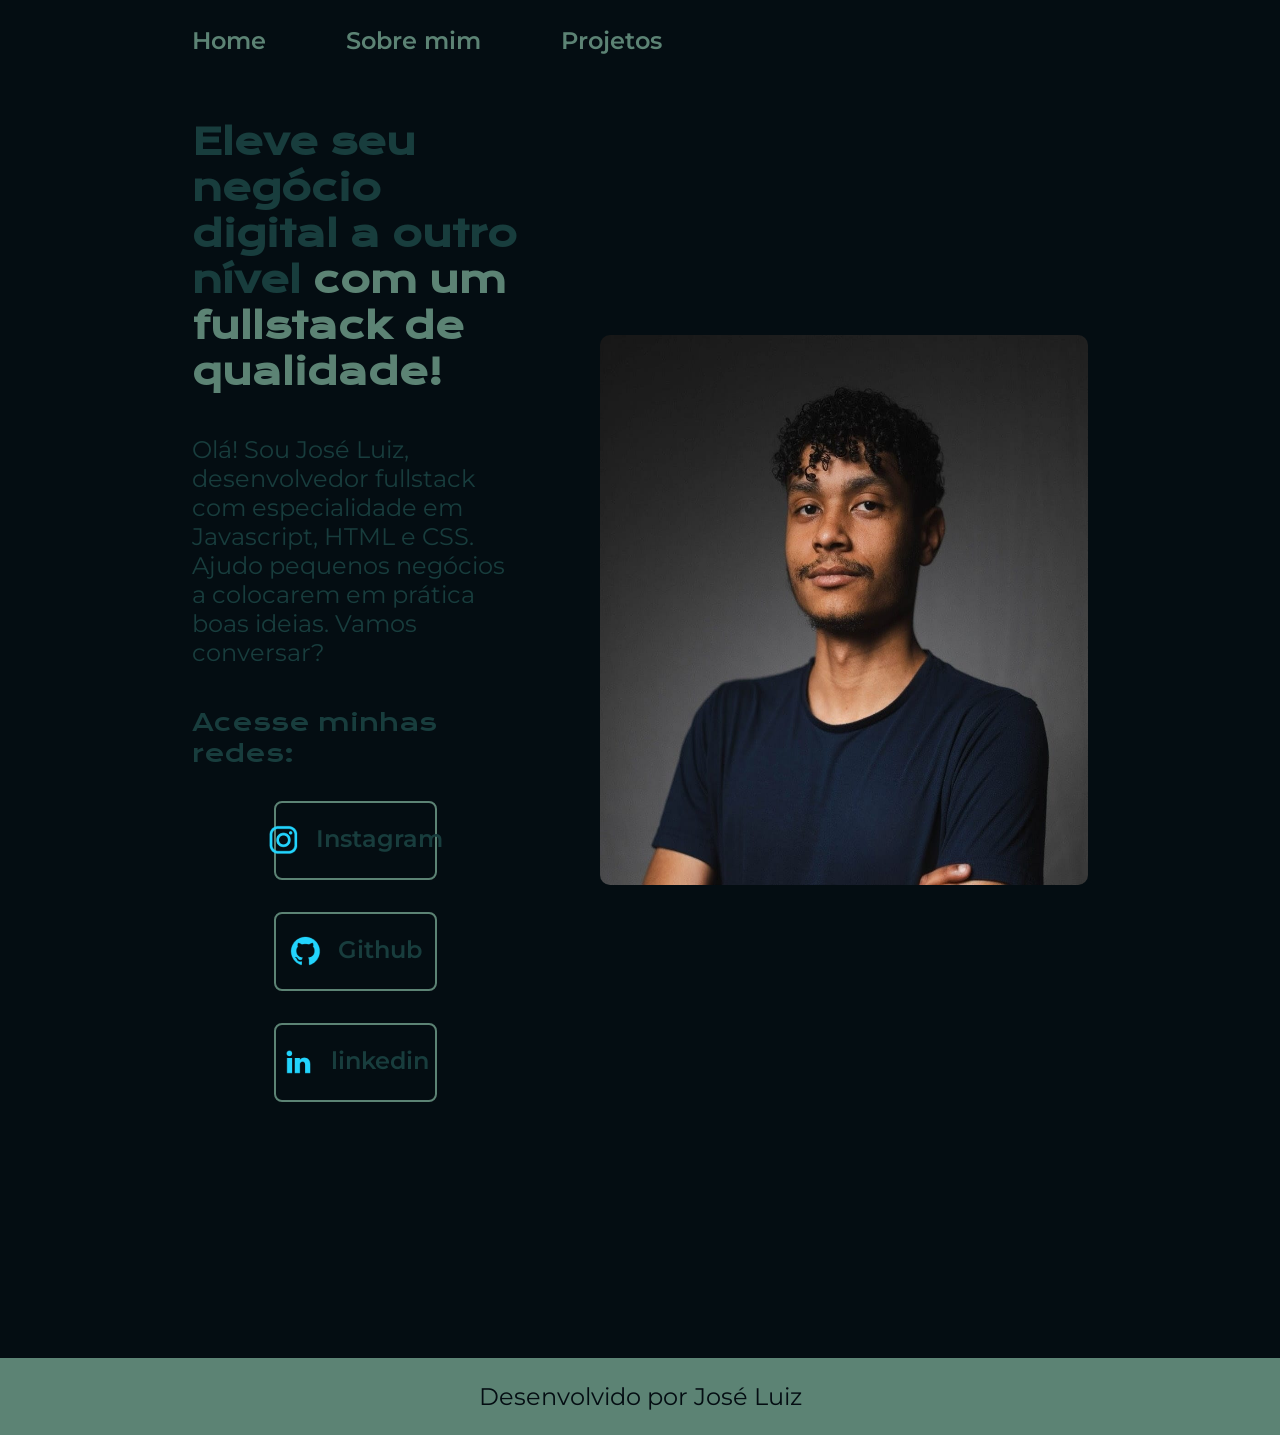
<file: index.html>
<!DOCTYPE html>
<html lang="pt-br">
<head>
    <meta charset="UTF-8">
    <meta http-equiv="X-UA-Compatible" content="ie=edge">
    <meta name="viewport" content="width=device-width, initial-scale=1.0">
    <title>Portfolio</title>
    <link rel="stylesheet" href="./styles/style.css">
</head>
<body>
    <header class="cabecalho">
        <nav class="cabecalho__menu">
            <a class="cabecalho__menu__link" href="index.html">Home</a>
            <a class="cabecalho__menu__link" href="about.html">Sobre mim</a>
            <a class="cabecalho__menu__link" href="projetos.html">Projetos</a>
        </nav>
    </header>
    <main class="apresentacao">
        <section class="apresentacao__conteudo">
            <h1 class="apresentacao__conteudo__titulo">Eleve seu negócio digital a outro nível <strong class="titulo-destaque">com um fullstack de qualidade!</strong></h1>
            <p class="apresentacao__conteudo__texto">Olá! Sou José Luiz, desenvolvedor fullstack com especialidade em Javascript, HTML e CSS. Ajudo pequenos negócios a colocarem em prática boas ideias. Vamos conversar?</p>
            <div class="apresentacao__links">
                <h2 class="apresentacao__links__subtitulo" >Acesse minhas redes:</h2>
                <a  class="apresentacao__links__navegacao" href="https://instagram.com/joseluizfelisbino">
                   <img src="./assets/instagram.png"> 
                    Instagram
                </a>
                <a class="apresentacao__links__navegacao" href="https://github.com/josefelisbino">
                    <img src="./assets/github.png">
                    Github
                </a>
                <a class="apresentacao__links__navegacao" href="https://linkedin.com/in/josé-luiz-felisbino">
                    <img src="./assets/linkedin.png">
                    linkedin
                </a>
            </div>
        </section>
        <img class="foto-perfil" src="./assets/foto profissional.png" alt="Foto do José Luiz">
    </main>
    <footer class="rodape">
        <p>Desenvolvido por José Luiz</p>
    </footer>
</body>
</html>
</file>
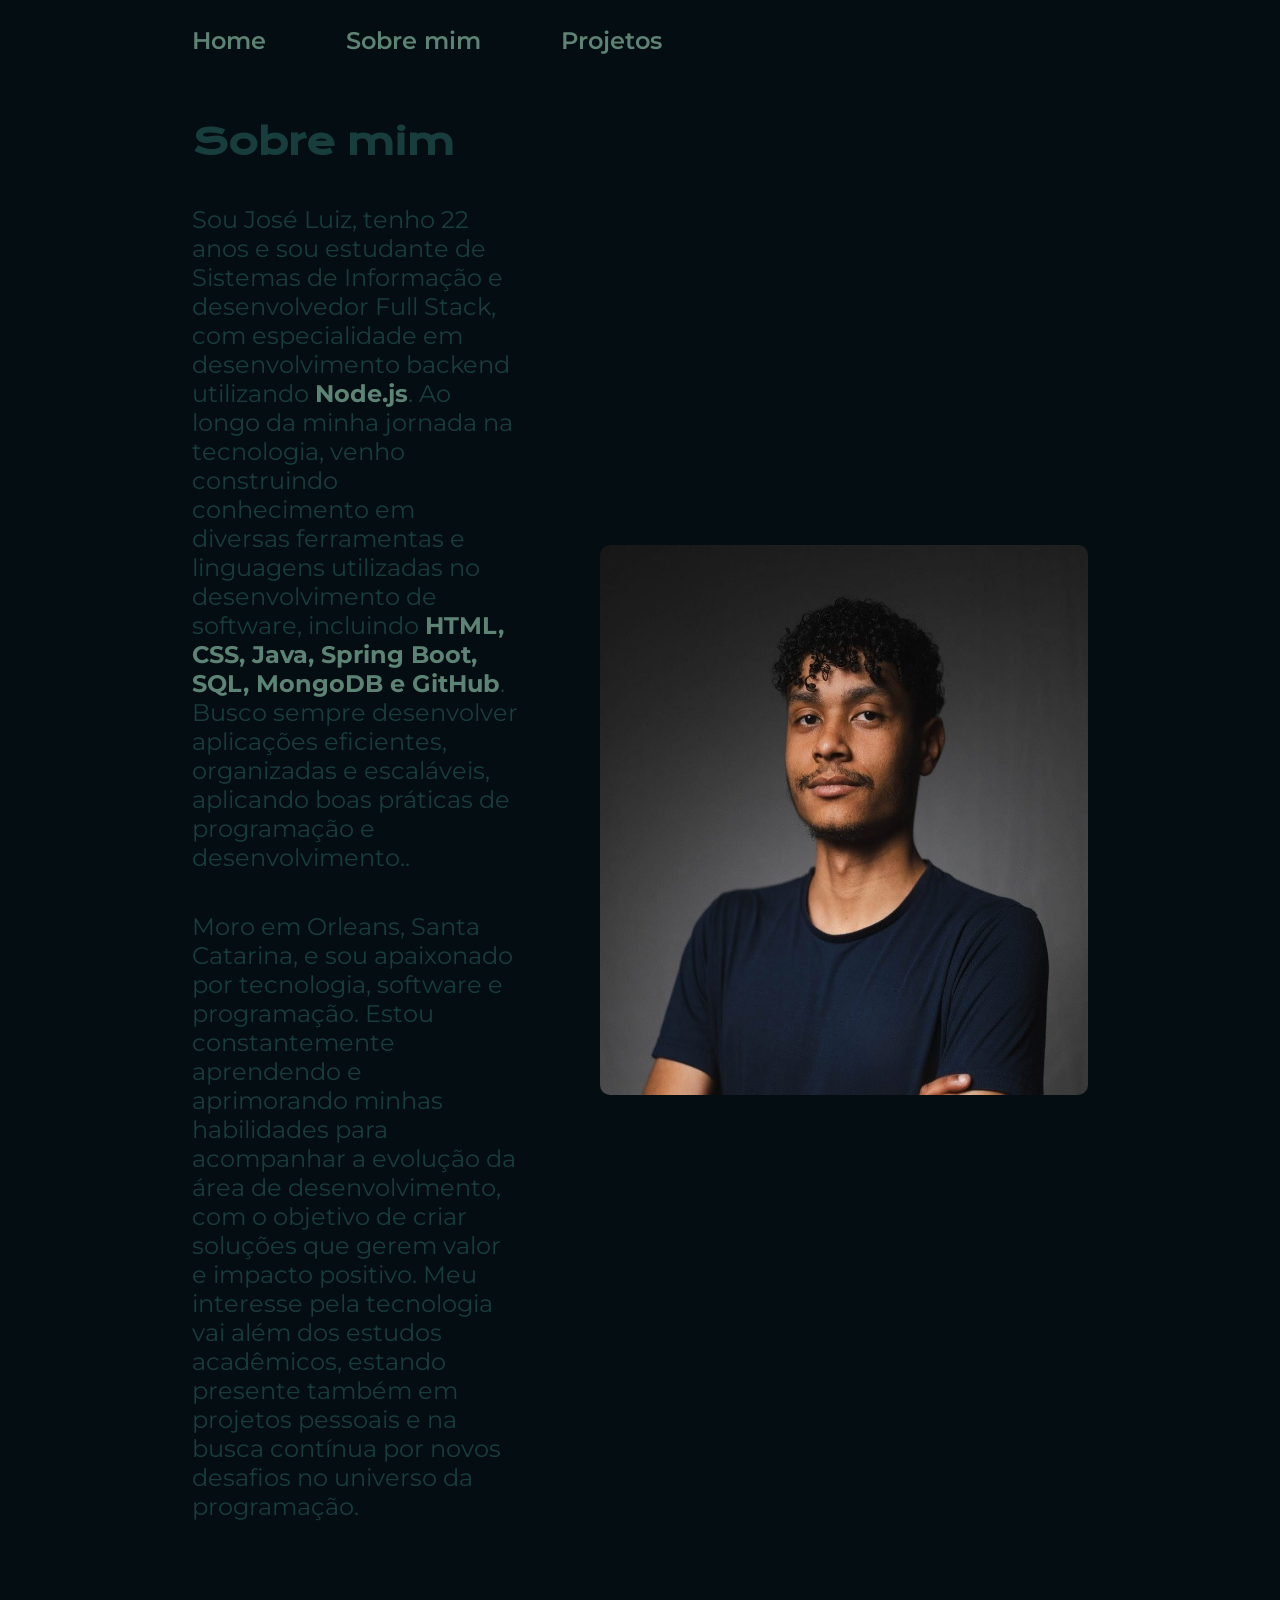
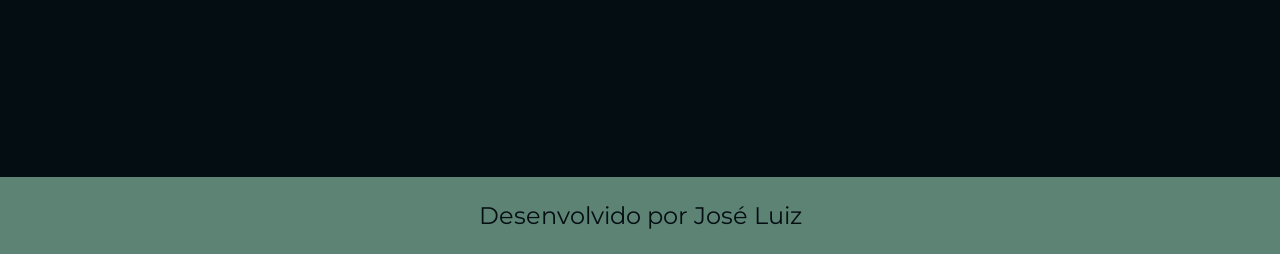
<file: about.html>
<!DOCTYPE html>
<html lang="pt-br">
<head>
    <meta charset="UTF-8">
    <meta name="viewport" content="width=device-width, initial-scale=1.0">
    <link rel="stylesheet" href="./styles/style.css">
    <title>Sobre mim</title>
</head>
<body>
    <header class="cabecalho">
        <nav class="cabecalho__menu">
            <a class="cabecalho__menu__link" href="index.html">Home</a>
            <a class="cabecalho__menu__link" href="about.html">Sobre mim</a>
            <a class="cabecalho__menu__link" href="projetos.html">Projetos</a>
        </nav>
    </header>
    <main class="apresentacao">
        <section class="apresentacao__conteudo">
            <h1 class="apresentacao__conteudo__titulo">Sobre mim</h1>
            <p class="apresentacao__conteudo__texto">Sou José Luiz, tenho 22 anos e sou estudante de Sistemas de Informação e desenvolvedor Full Stack, com especialidade em desenvolvimento backend utilizando <strong class="titulo-destaque">Node.js</strong>. Ao longo da minha jornada na tecnologia, venho construindo conhecimento em diversas ferramentas e linguagens utilizadas no desenvolvimento de software, incluindo <strong class="titulo-destaque">HTML, CSS, Java, Spring Boot, SQL, MongoDB e GitHub</strong>. Busco sempre desenvolver aplicações eficientes, organizadas e escaláveis, aplicando boas práticas de programação e desenvolvimento..</p>
            <p class="apresentacao__conteudo__texto">Moro em Orleans, Santa Catarina, e sou apaixonado por tecnologia, software e programação. Estou constantemente aprendendo e aprimorando minhas habilidades para acompanhar a evolução da área de desenvolvimento, com o objetivo de criar soluções que gerem valor e impacto positivo. Meu interesse pela tecnologia vai além dos estudos acadêmicos, estando presente também em projetos pessoais e na busca contínua por novos desafios no universo da programação.</p>
        </section>
        <img class="foto-perfil" src="./assets/foto profissional.png" alt="Foto do José Luiz">
    </main>
     <footer class="rodape">
        <p>Desenvolvido por José Luiz</p>
    </footer>
</body>
</html>
</file>
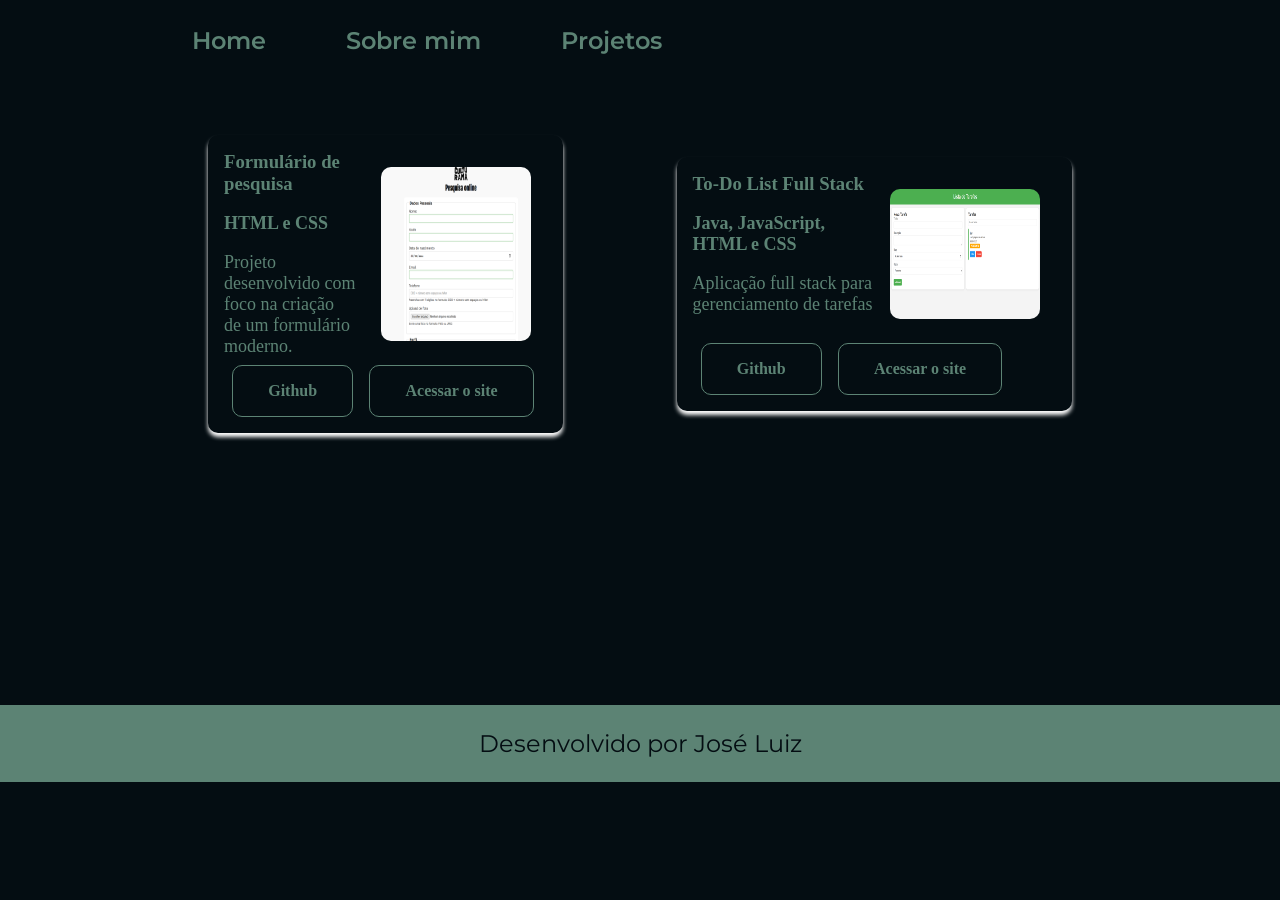
<file: projetos.html>
<!DOCTYPE html>
<html lang="pt-br">
<head>
    <meta charset="UTF-8">
    <meta name="viewport" content="width=device-width, initial-scale=1.0">
    <link rel="stylesheet" href="./styles/style.css">
    <title>Sobre mim</title>
</head>
<body>
    <header class="cabecalho">
        <nav class="cabecalho__menu">
            <a class="cabecalho__menu__link" href="index.html">Home</a>
            <a class="cabecalho__menu__link" href="about.html">Sobre mim</a>
            <a class="cabecalho__menu__link" href="projetos.html">Projetos</a>
        </nav>
    </header>
    <main class="apresentacao">

        <div class="card">
            <div class="card__descricao">
                <div class="descricao">
                    <h3 class="descricao__titulo">Formulário de pesquisa</h3>
                    <h2 class="descricao__titulo-livro">HTML e CSS</h2>
                    <p class="descricao__texto">Projeto desenvolvido com foco na criação <br> de um formulário moderno.</p>
                </div>
                <img src="./assets/Formulario.png" class="descricao__imagem" alt="formulário">
            </div>

            <div class="card__botoes">
                <ul class="botoes">
                    <li class="botoes__item"><a href="https://github.com/JoseFelisbino/formulario-pesquisa">Github</a></li>
                    <li class="botoes__item"><a href="https://formulario-online-lime.vercel.app">Acessar o site</a></li>
                </ul>
            </div>
        </div>

        <div class="card">
            <div class="card__descricao">
                <div class="descricao">
                    <h3 class="descricao__titulo">To-Do List Full Stack</h3>
                    <h2 class="descricao__titulo-livro">Java, JavaScript, HTML e CSS</h2>
                    <p class="descricao__texto">Aplicação full stack para gerenciamento de tarefas</p>
                </div>
                <img src="./assets/todolist.png" class="descricao__imagem" id="img__todolist" alt="formulário">
            </div>

            <div class="card__botoes">
                <ul class="botoes">
                    <li class="botoes__item"><a href="https://github.com/JoseFelisbino/todolist">Github</a></li>
                    <li class="botoes__item"><a href="https://todo-list-nine-eta-58.vercel.app">Acessar o site</a></li>
                </ul>
            </div>
        </div>

    </main>
     <footer class="rodape">
        <p>Desenvolvido por José Luiz</p>
    </footer>
</body>
</html>
</file>
<file: styles/style.css>
@import url(./reset.css);
@import url(./card.css);
@import url("https://fonts.googleapis.com/css2?family=Krona+One&family=Montserrat:ital,wght@0,100..900;1,100..900&family=Poppins:ital,wght@0,100;0,200;0,300;0,400;0,500;0,600;0,700;0,800;0,900;1,100;1,200;1,300;1,400;1,500;1,600;1,700;1,800;1,900&family=Unbounded:wght@200..900&display=swap");


:root {
    --cor-primaria: #040D12;
    --cor-segundaria: #183D3D;
    --cor-terciaria: #5C8374;
    --cor-hover: #93B1A6;

    --font-primaria: 'Krona One', sans-serif;
    --font-segundaria: 'Montserrat', sans-serif;
}

.foto-perfil {
  width: 488px;
  height: 550px;
  border-radius: 10px;
}

body {
    box-sizing: border-box;
    background-color: var(--cor-primaria);
    color: var(--cor-segundaria)
}

.cabecalho {
    padding: 2% 0 0 15%;
}

.cabecalho__menu {
    display: flex;
    gap: 80px;
}

.cabecalho__menu__link {
    font-family: var(--font-segundaria);
    font-size: 1.5rem;
    font-weight: 600;
    color: var(--cor-terciaria);
    text-decoration: none;
}



.apresentacao {
    padding: 5% 15%;
    display: flex;
    align-items: center;
    justify-content: space-between;
    gap: 82px;
    margin-bottom: 12em;
}

.apresentacao__conteudo {
    width: 50%;
    display: flex;
    flex-direction: column;
    gap: 40px;
}

.apresentacao__conteudo__titulo {
    font-size: 2.25rem;
    font-family: var(--font-primaria);
}

.titulo-destaque {
    color: var(--cor-terciaria);
}

.apresentacao__conteudo__texto {
    font-size: 1.5rem;
    font-family: var(--font-segundaria);
}

.apresentacao__links {
    display: flex;
    flex-direction: column;
    justify-content: space-between;
    align-items: center;
    gap: 32px;
}

.apresentacao__links__subtitulo {
    font-weight: 400;
    font-family: var(--font-primaria);
    font-size: 1.5rem;
}

.apresentacao__links__navegacao {
    display: flex;
    justify-content: center;
    gap: 16px;
    border: 2px solid var(--cor-terciaria);
    width: 50%;
    text-align: center;
    border-radius: 8px;
    font-size: 1.5rem;
    font-weight: 600;
    padding: 21.5px 0;
    text-decoration: none;
    color: var(--cor-segundaria);
    font-family: var(--font-segundaria)
}

.apresentacao__links__navegacao:hover {
    background-color: var(--cor-hover);
}

.rodape {
    padding: 24px;
    color: var(--cor-primaria);
    background-color: var(--cor-terciaria);
    text-align: center;
    font-family: var(--font-segundaria);
    font-size: 24px;
    font-weight: 400;
}

@media (max-width: 1200px) {

    .cabecalho {
        padding: 10%;
    }

    .cabecalho__menu {
        justify-content: center;
    }

    .apresentacao {
        flex-direction: column-reverse;
        padding: 5%;
    }

    .apresentacao__conteudo {
        width: auto;
    }
}
</file>
